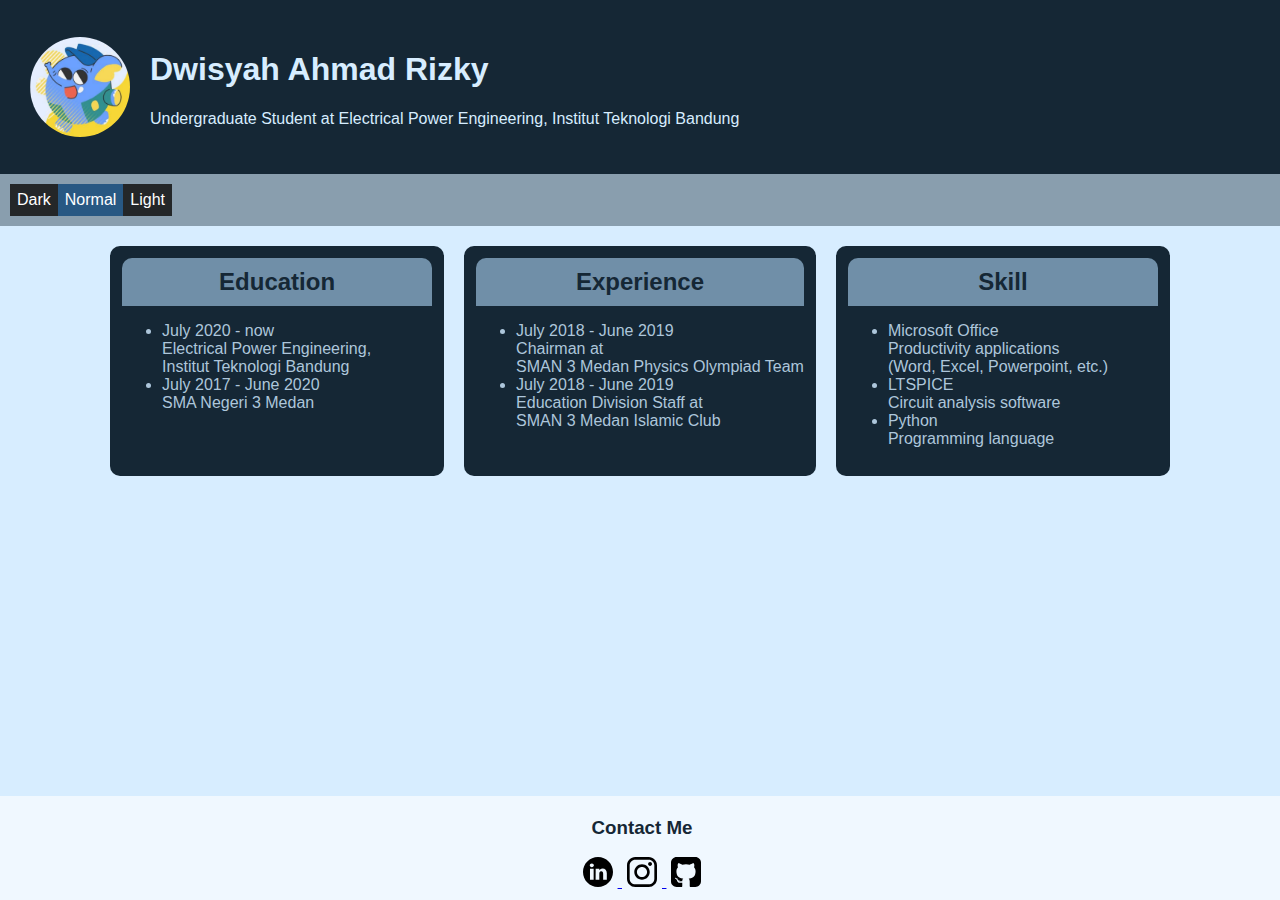
<file: index.html>
<!DOCTYPE html>
<html lang="en">
<head>
    <meta charset="UTF-8">
    <meta http-equiv="X-UA-Compatible" content="IE=edge">
    <meta name="viewport" content="width=device-width, initial-scale=1.0">
    <link rel="stylesheet" href="styles.css">
    <script src="script/main.js" async></script>
    <title> Portfolio </title>
</head>

<body>
    
    <header>
        <img id="profpict" src="profile_picture1.png" alt="My Profile Picture">
        <div>
            <h1> Dwisyah Ahmad Rizky </br> </h1>
            <p> Undergraduate Student at Electrical Power Engineering, Institut Teknologi Bandung </p>
        </div>
    </header>

    <nav>
        <div class="switch-toggle switch-3 switch-candy">
            <input id="dark" name="state-d" type="radio" checked="" onclick="toDarkMode()" />
            <label for="dark">Dark</label>
         
            <input id="normal" name="state-d" type="radio" checked="checked" onclick="toNormalMode()" />
            <label for="normal">Normal</label>
          
            <input id="light" name="state-d" type="radio" onclick="toLightMode()" />
            <label for="light">Light</label>
        </div>
    </nav>

    <div id="profile">
        <div class="section">
            <h2 class="list_title"> Education </h2>
            <ul>
                <li> July 2020 - now </br> Electrical Power Engineering, </br> Institut Teknologi Bandung </li>
                <li> July 2017 - June 2020 </br> SMA Negeri 3 Medan </li>
            </ul>   
        </div>
        <div class="section">
            <h2 class="list_title"> Experience </h2>
            <ul>
                <li> July 2018 - June 2019 </br> Chairman at </br> SMAN 3 Medan Physics Olympiad Team </li>
                <li> July 2018 - June 2019 </br> Education Division Staff at </br> SMAN 3 Medan Islamic Club </li>
            </ul>   
        </div>
        <div class="section">
            <h2 class="list_title"> Skill </h2>
            <ul>
                <li> Microsoft Office <br> Productivity applications <br> (Word, Excel, Powerpoint, etc.) </li>
                <li> LTSPICE <br> Circuit analysis software </li>
                <li> Python <br> Programming language </li>
            </ul>   
        </div>
    </div>

    <footer>
        <h3> Contact Me </h3>
        <a href="https://www.linkedin.com/in/dwisyah-ahmad-rizky-0ab645203" target="_blank"> <img class="contact" src="linkedin.svg" title="linkedin" alt="linkedin"> </a>
        <a href="https://www.instagram.com/dwisyahahmad" target="_blank"> <img class="contact" src="instagram-logo.svg" title="instagram" alt="instagram"> </a>   
        <a href="https://www.github.com/Dwisyah002" target="_blank"> <img class="contact" src="github-sign.svg" title="github" alt="github"> </a>
    </footer>

</body>

</html>
</file>
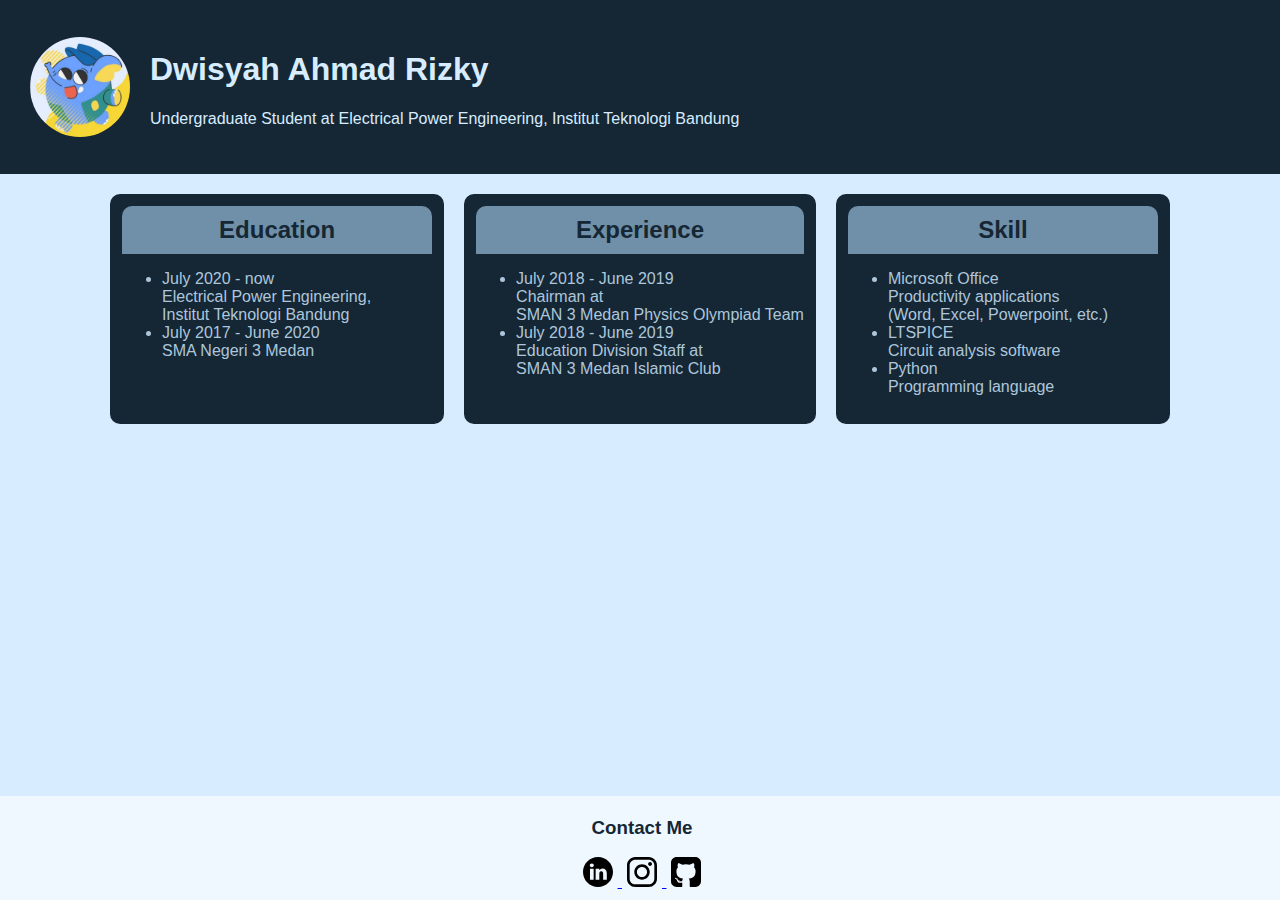
<file: structure.html>
<!DOCTYPE html>
<html lang="en">
<head>
    <meta charset="UTF-8">
    <meta http-equiv="X-UA-Compatible" content="IE=edge">
    <meta name="viewport" content="width=device-width, initial-scale=1.0">
    <link rel="stylesheet" href="styles.css">
    <title> Portfolio </title>
</head>

<body>
    
    <header>
        <img id="profpict" src="profile_picture1.png" alt="My Profile Picture">
        <div>
            <h1> Dwisyah Ahmad Rizky </br> </h1>
            <p> Undergraduate Student at Electrical Power Engineering, Institut Teknologi Bandung </p>
        </div>
    </header>

    <div id="profile">
        <div class="section">
            <h2 class="list_title"> Education </h2>
            <ul>
                <li> July 2020 - now </br> Electrical Power Engineering, </br> Institut Teknologi Bandung </li>
                <li> July 2017 - June 2020 </br> SMA Negeri 3 Medan </li>
            </ul>   
        </div>
        <div class="section">
            <h2 class="list_title"> Experience </h2>
            <ul>
                <li> July 2018 - June 2019 </br> Chairman at </br> SMAN 3 Medan Physics Olympiad Team </li>
                <li> July 2018 - June 2019 </br> Education Division Staff at </br> SMAN 3 Medan Islamic Club </li>
            </ul>   
        </div>
        <div class="section">
            <h2 class="list_title"> Skill </h2>
            <ul>
                <li> Microsoft Office <br> Productivity applications <br> (Word, Excel, Powerpoint, etc.) </li>
                <li> LTSPICE <br> Circuit analysis software </li>
                <li> Python <br> Programming language </li>
            </ul>   
        </div>
    </div>

    <footer>
        <h3> Contact Me </h3>
        <a href="https://www.linkedin.com/in/dwisyah-ahmad-rizky-0ab645203" target="_blank"> <img class="contact" src="linkedin.svg" title="linkedin" alt="linkedin"> </a>
        <a href="https://www.instagram.com/dwisyahahmad" target="_blank"> <img class="contact" src="instagram-logo.svg" title="instagram" alt="instagram"> </a>   
        <a href="https://www.github.com/Dwisyah002" target="_blank"> <img class="contact" src="github-sign.svg" title="github" alt="github"> </a>
    </footer>

</body>

</html>
</file>
<file: styles.css>
/* Mode Toggle */
.switch-toggle {
    float: left;
    background: #242729;
}
.switch-toggle input {
    position: absolute;
    opacity: 0;
}
.switch-toggle input + label {
    padding: 7px;
    float:left;
    color: #fff;
    cursor: pointer;
}
.switch-toggle input:checked + label {
    background: rgb(40, 88, 131);
}
/* End of Mode Toggle */

html{
    min-height: 100%;
}

/* Normal Mode */
body{
    min-height: 100%;
    font-family: 'Trebuchet MS', 'Lucida Sans Unicode', 'Lucida Grande', 'Lucida Sans', Arial, sans-serif;
    display: flex;
    flex-direction: column;
    flex-wrap: wrap;
    background-color:rgb(215, 237, 255);
    margin: 0;
}

nav{
    display: flex;
    align-items: center;
    color: aliceblue;
    background-color: rgba(21, 39, 53, 0.4);;
    margin: 0;
    padding: 10px;
}

header{
    display: flex;
    align-items: center;
    color: rgb(215, 237, 255);
    background-color: rgb(21, 39, 53);
    margin: 0;
    padding: 30px;
}

footer{
    width: 100%;
    height: 100px;
    bottom: 0;
    flex-shrink: 0;
    position: fixed;
    text-align: center;
    color: rgb(21, 39, 53);
    background-color: aliceblue;
    margin: 0;
    padding: 2px;
}

.section{
    min-width: 310px;
    max-width: 500px;
    color:rgb(173, 198, 219);
    background-color: rgb(21, 39, 53);
    margin: 10px;
    padding: 12px;
    border-radius: 10px;
}

.list_title{
    text-align: center;
    border-top-left-radius: 10px;
    border-top-right-radius: 10px;
    color:rgb(21, 39, 53);
    background-color: rgb(112, 143, 168);
    margin: 0;
    padding: 10px;
}

.contact{
    width: 30px;
    margin-left: 5px;
    margin-right: 5px;
}

#profile{
    position: initial;
    display: flex;
    flex-wrap: wrap;
    justify-content: center;  
    margin: 5px;
    padding: 5px;
    border-radius: 10px;
}

#profpict{
    width: 100px;
    height: 100px;
    margin-right: 20px;
    border-radius: 50%;
}
/* End of Normal Mode */

/* Dark Mode */
body.dark{
    min-height: 100%;
    font-family: 'Trebuchet MS', 'Lucida Sans Unicode', 'Lucida Grande', 'Lucida Sans', Arial, sans-serif;
    display: flex;
    flex-direction: column;
    flex-wrap: wrap;
    background: -webkit-radial-gradient(bottom left, rgba(1, 17, 47, 1.0), rgba(27, 27, 27, 1.0));
    background: -moz-radial-gradient(bottom left, rgba(1, 17, 47, 1.0), rgba(27, 27, 27, 1.0));
    background: radial-gradient(to top right, rgba(1, 17, 47, 1.0), rgba(27, 27, 27, 1.0));
    margin: 0;
}

header.dark{
    display: flex;
    align-items: center;
    color: rgb(174, 178, 184);
    background: rgba(0, 0, 0, 1.0);
    background: -webkit-linear-gradient(top, rgba(0, 0, 0, 1.0), rgba(1, 58, 102, 0.5));
    background: -moz-linear-gradient(top, rgba(0, 0, 0, 1.0), rgba(1, 58, 102, 0.5));
    background: linear-gradient(to bottom, rgba(0, 0, 0, 1.0), rgba(1, 58, 102, 0.5));
    margin: 0;
    padding: 30px;
}

nav.dark{
    display: flex;
    align-items: center;
    color: rgb(174, 178, 184);
    background-color: rgba(1, 58, 102, 0.5);
    margin: 0;
    padding: 10px;
}

footer.dark{
    width: 100%;
    height: 100px;
    bottom: 0;
    flex-shrink: 0;
    position: fixed;
    text-align: center;
    color: rgb(174, 178, 184);
    background-color: rgba(0, 0, 0, 0.6);
    margin: 0;
    padding: 10px;
}

.section.dark{
    min-width: 310px;
    max-width: 500px;
    color:rgb(174, 178, 184);
    background-color: rgba(0, 0, 0, 0.3);
    box-shadow: 10px 10px 20px rgba(1, 58, 102, 0.1);
    margin: 10px;
    padding: 12px;
    border-radius: 10px;
}

.list_title.dark{
    text-align: center;
    border-top-left-radius: 10px;
    border-top-right-radius: 10px;
    color:rgba(0, 0, 0);
    background-color: rgb(174, 178, 184);;
    margin: 0;
    padding: 10px;
}
/* End of Dark Mode */

/* Light Mode */
body.light{
    min-height: 100%;
    font-family: 'Trebuchet MS', 'Lucida Sans Unicode', 'Lucida Grande', 'Lucida Sans', Arial, sans-serif;
    display: flex;
    flex-direction: column;
    flex-wrap: wrap;
    color: rgba(43, 43, 43, 0.74);
    background: -webkit-radial-gradient(bottom right, rgba(187, 211, 255, 1.0), rgba(255, 255, 255, 1.0));
    background: -moz-radial-gradient(bottom right, rgba(187, 211, 255, 1.0), rgba(255, 255, 255, 1.0));
    background: radial-gradient(to top left, rgba(187, 211, 255, 1.0), rgba(255, 255, 255, 1.0));
    margin: 0;
}

header.light{
    display: flex;
    align-items: center;
    color: rgb(49, 95, 165);
    background: rgba(166, 198, 255, 1.0);
    background: -webkit-linear-gradient(top, rgba(166, 198, 255, 1.0), rgba(255, 255, 255, 0.2));
    background: -moz-linear-gradient(top, rgba(166, 198, 255, 1.0), rgba(255, 255, 255, 0.2));
    background: linear-gradient(to bottom, rgba(166, 198, 255, 1.0), rgba(255, 255, 255, 0.2));
    margin: 0;
    padding: 30px;
}

nav.light{
    display: flex;
    align-items: center;
    color: rgb(49, 95, 165);
    background-color: rgba(255, 255, 255, 0.2);
    margin: 0;
    padding: 10px;
}

footer.light{
    width: 100%;
    height: 100px;
    bottom: 0;
    flex-shrink: 0;
    position: fixed;
    text-align: center;
    color: rgb(49, 95, 165);
    background-color: rgba(255, 255, 255, 0.6);
    margin: 0;
    padding: 2px;
}

.section.light{
    min-width: 310px;
    max-width: 500px;
    color:rgb(49, 95, 165);
    background-color: rgba(255, 255, 255, 0.3);
    box-shadow: 10px 10px 20px rgba(49, 95, 165, 0.1);
    margin: 10px;
    padding: 12px;
    border-radius: 10px;
}

.list_title.light{
    text-align: center;
    border-top-left-radius: 10px;
    border-top-right-radius: 10px;
    color:rgba(255, 255, 255);
    background-color: rgb(49, 95, 165);;
    margin: 0;
    padding: 10px;
}
/* End of Light Mode */
</file>
